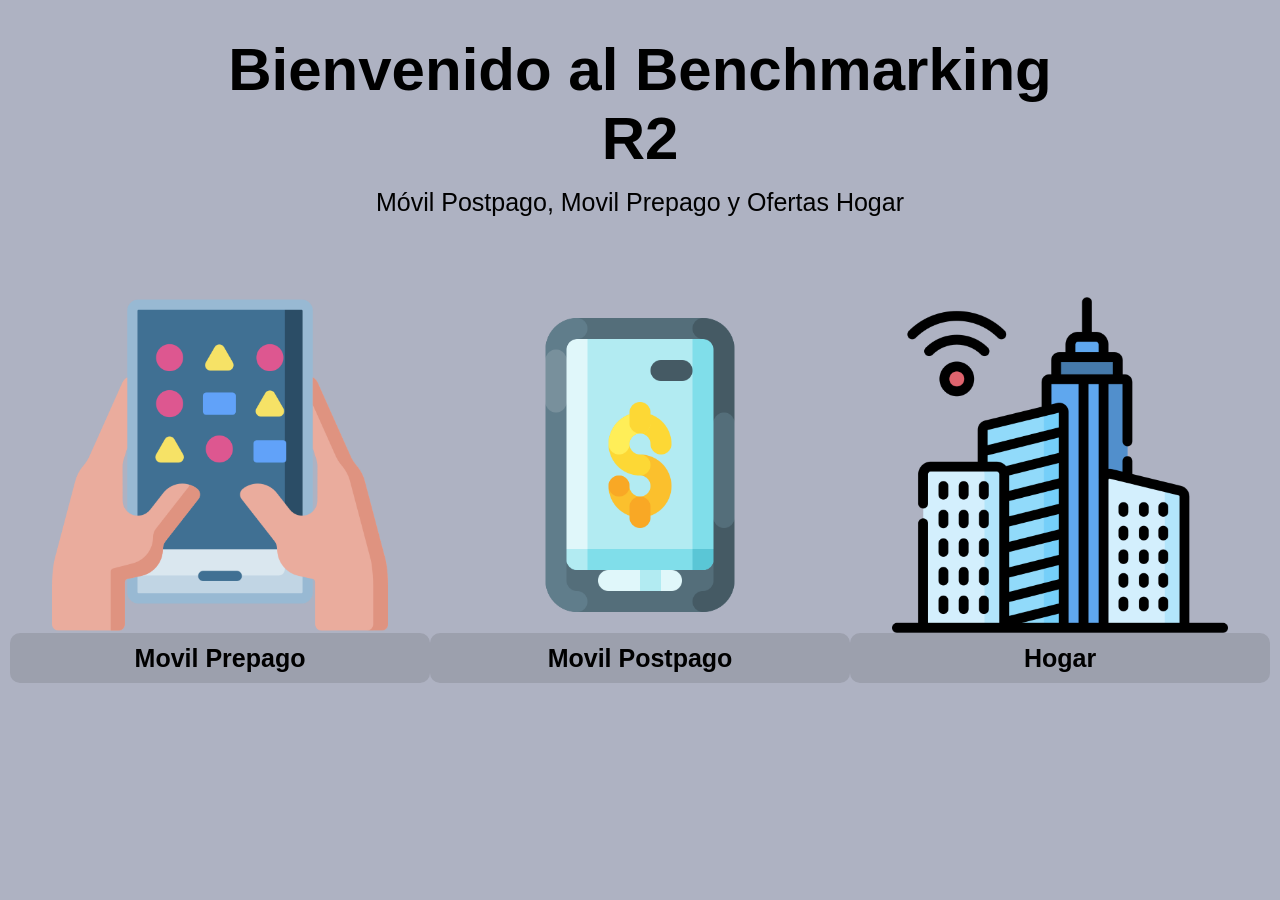
<file: index.html>
<!DOCTYPE html>
<html lang="en">

<head>
    <meta charset="UTF-8">
    <meta name="viewport" content="width=device-width, initial-scale=1.0">
    <title>Asesoria</title>
    <link rel="stylesheet" href="./css/style.css">
</head>

<body>

    <header style="background-color: transparent;">
        <h1 class="title_index">Bienvenido al <strong>Benchmarking R2</strong></h1>
    </header>
    <p class="p_index">Móvil Postpago, Movil Prepago y Ofertas Hogar </p>
    <main class="div_index">

        <a href="./html/prepago.html">
            <img src="./img/juegos.png" alt="juegos">
            <h3>Movil Prepago</h3>
        </a>

        <a href="./html/postpago.html">
            <img src="./img/metodo-de-pago.png" alt="celuar">
            <h3>Movil Postpago</h3>
        </a>

        <a href="./html/hogar.html">
            <img src="./img/ciudad-inteligente.png" alt="ciudad">
            <h3>Hogar</h3>
        </a>

    </main>
    <script type="module" src="./javascript/main.js"></script>
</body>

</html>
</file>
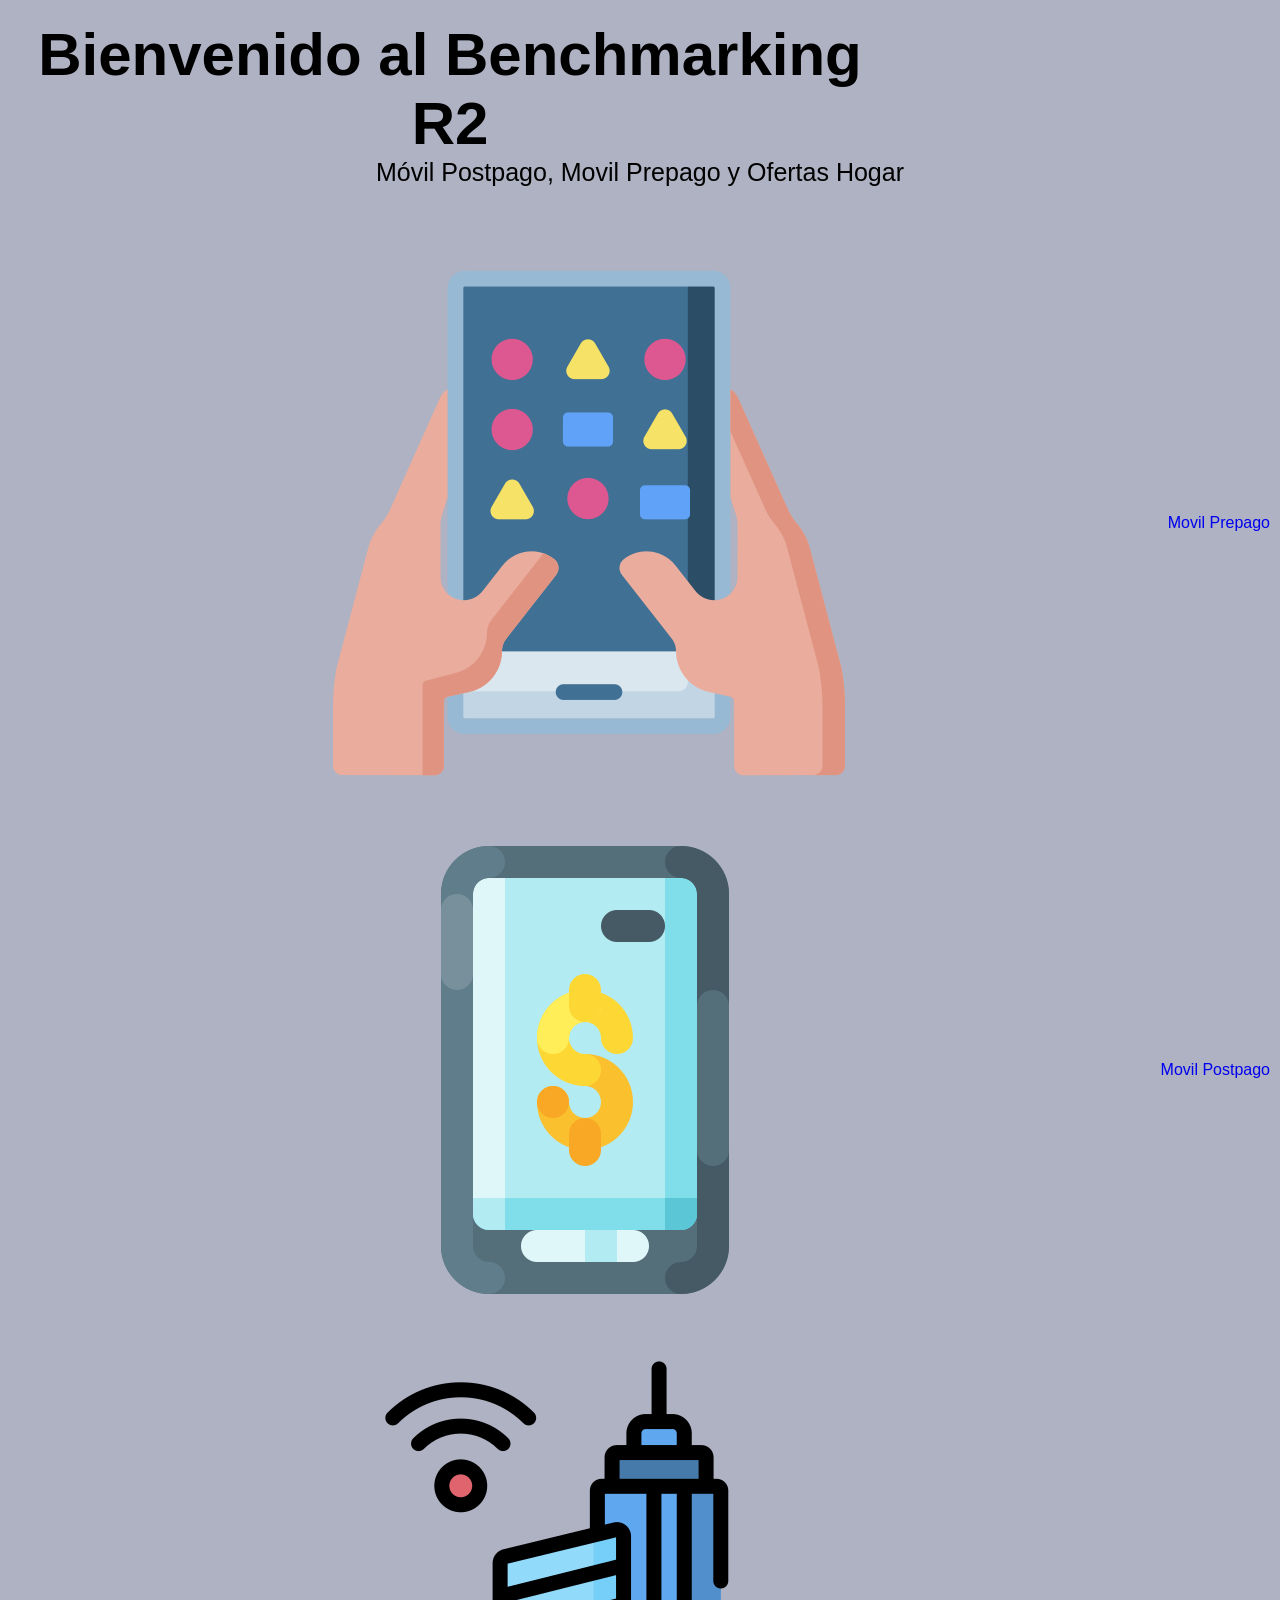
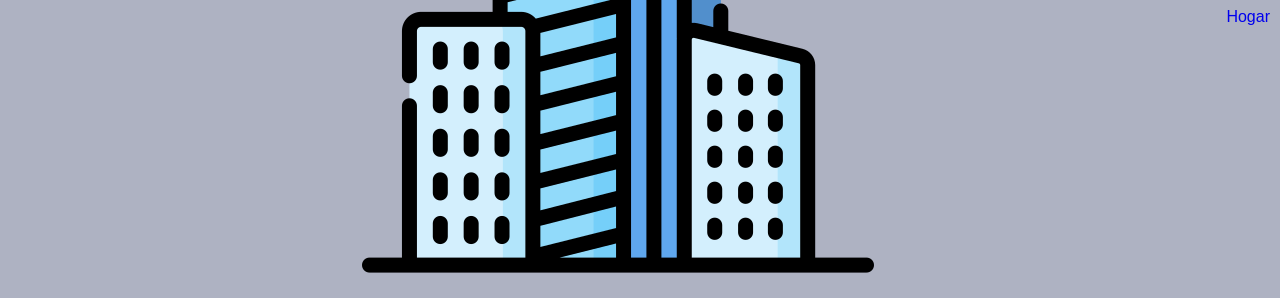
<file: Asesores/index.html>
<!DOCTYPE html>
<html lang="en">
<head>
    <meta charset="UTF-8">
    <meta name="viewport" content="width=device-width, initial-scale=1.0">
    <title>Asesoria</title>
    <link rel="stylesheet" href="/css/style.css">
</head>
<body>
    <h1 class="title_index">Bienvenido al <strong>Benchmarking R2</strong></h1>
    <p class="p_index">Móvil Postpago, Movil Prepago y Ofertas Hogar </p>
    <main class="main_index">
        <div class="div_index">
            <img src="/img/juegos.png" alt="juegos">
            <a href="/html/movilPrepago.html">Movil Prepago</a>
        </div>
        <div class="div_index">
            <img src="/img/metodo-de-pago.png" alt="celuar">
            <a href="/html/movilPostpago.html">Movil Postpago</a>
        </div>
        <div class="div_index">
            <img src="/img/ciudad-inteligente.png" alt="ciudad">
            <a href="/html/Hogar.html">Hogar</a>
        </div> 
    </main>
</body>
</html>
</file>
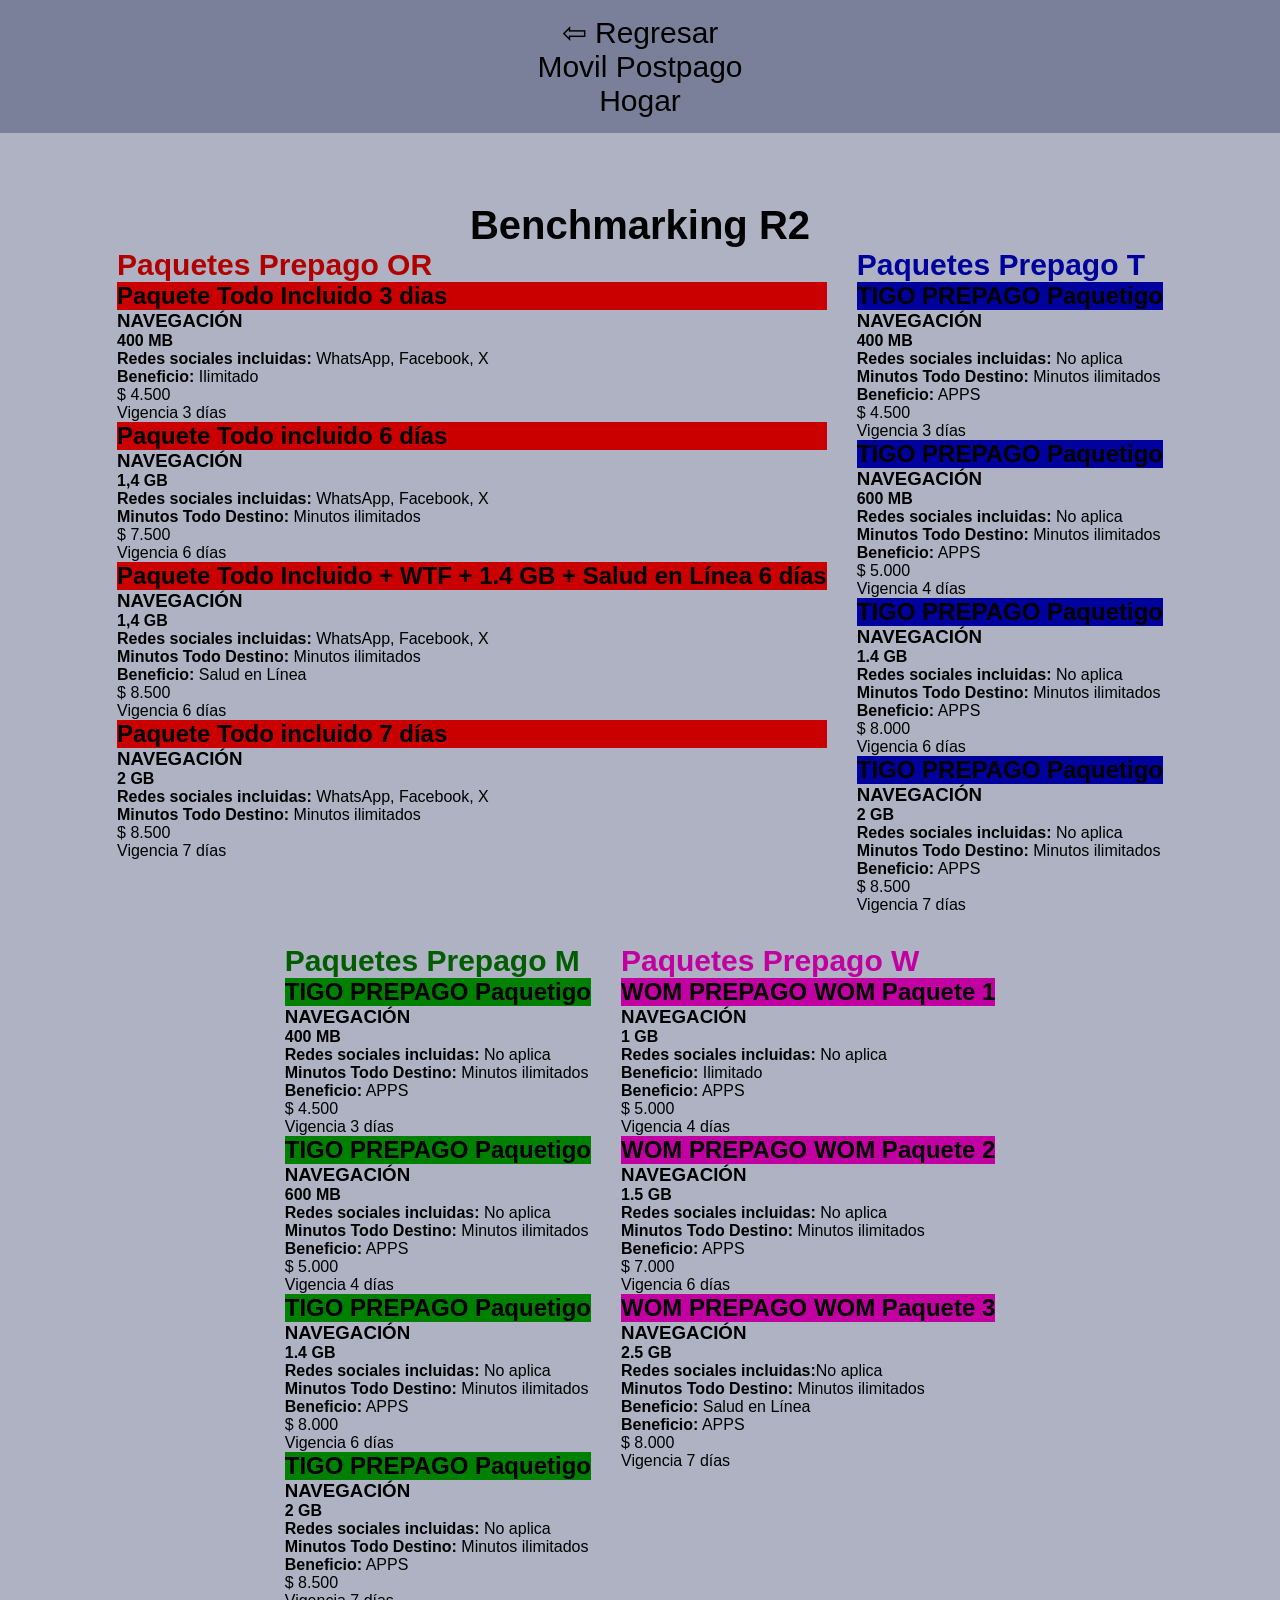
<file: html/movilPrepago.html>
<!DOCTYPE html>
<html lang="en">

<head>
    <meta charset="UTF-8">
    <meta name="viewport" content="width=device-width, initial-scale=1.0">
    <title>Asesoria Movil Prepago</title>
    <link rel="stylesheet" href="../css/style.css">


</head>

<body>
    <header>
        <a href="javascript:history.back()" class="btn-regresar">⇦ Regresar</a>
        <a href="./movilPostpago.html">Movil Postpago</a>
        <a href="./Hogar.html">Hogar</a>
    </header>
    <main>
        <h1 class="title">Benchmarking R2</h1>
        <div class="paquetes">
            <section>
                <h2 style="color: rgb(177, 0, 0); font-size: 30px;">Paquetes Prepago OR</h2>
                <div>
                    <div id="p4500">
                        <h2 class="titulo-paquetes" style="background: rgb(202, 0, 0) ; ">Paquete Todo Incluido 3 dias</h2>
                        <h3>NAVEGACIÓN</h3>
                        <h4>400 MB</h4>
                        <P><strong>Redes sociales incluidas:</strong> WhatsApp, Facebook, X</P>
                        <p><strong>Beneficio:</strong> Ilimitado</p>
                        <p>$ 4.500</p>
                        <p>Vigencia 3 días</p>
                    </div>
                    <div id="p7500">
                        <h2 class="titulo-paquetes" style="background:  rgb(202, 0, 0); ">Paquete Todo incluido 6 días</h2>
                        <h3>NAVEGACIÓN</h3>
                        <h4>1,4 GB</h4>
                        <P><strong>Redes sociales incluidas:</strong> WhatsApp, Facebook, X</P>
                        <p><strong>Minutos Todo Destino:</strong> Minutos ilimitados</p>
                        <p>$ 7.500</p>
                        <p>Vigencia 6 días</p>
                    </div>
                    <div id="p8500">
                        <h2 class="titulo-paquetes" style="background:  rgb(202, 0, 0); ">Paquete Todo Incluido + WTF + 1.4 GB + Salud en Línea 6 días</h2>
                        <h3>NAVEGACIÓN</h3>
                        <h4>1,4 GB</h4>
                        <P><strong>Redes sociales incluidas:</strong> WhatsApp, Facebook, X</P>
                        <p><strong>Minutos Todo Destino:</strong> Minutos ilimitados</p>
                        <p><strong>Beneficio:</strong> Salud en Línea</p>
                        <p>$ 8.500</p>
                        <p>Vigencia 6 días</p>
                    </div>
                    <div>
                        <h2 class="titulo-paquetes"  style="background:  rgb(202, 0, 0); ">Paquete Todo incluido 7 días</h2>
                        <h3>NAVEGACIÓN</h3>
                        <h4>2 GB</h4>
                        <P><strong>Redes sociales incluidas:</strong> WhatsApp, Facebook, X</P>
                        <p><strong>Minutos Todo Destino:</strong> Minutos ilimitados</p>
                        <p>$ 8.500</p>
                        <p>Vigencia 7 días</p>
                    </div>
                </div>
            </section>
            <section>
                <h2 style="color: rgb(0, 0, 156); font-size: 30px;">Paquetes Prepago T</h2>
                <div>
                    <div>
                        <h2 class="titulo-paquetes" style="background:  rgb(0, 0, 156); ">TIGO PREPAGO Paquetigo</h2>
                        <h3>NAVEGACIÓN</h3>
                        <h4>400 MB</h4>
                        <P><strong>Redes sociales incluidas:</strong> No aplica</P>
                        <p><strong>Minutos Todo Destino:</strong> Minutos ilimitados</p>
                        <p><strong>Beneficio:</strong> APPS</p>
                        <p>$ 4.500</p>
                        <p>Vigencia 3 días</p>
                        
                    </div>
                    <div>
                        <h2 class="titulo-paquetes" style="background:  rgb(0, 0, 156); ">TIGO PREPAGO Paquetigo</h2>
                        <h3>NAVEGACIÓN</h3>
                        <h4>600 MB</h4>
                        <P><strong>Redes sociales incluidas:</strong> No aplica</P>
                        <p><strong>Minutos Todo Destino:</strong> Minutos ilimitados</p>
                        <p><strong>Beneficio:</strong> APPS</p>
                        <p>$ 5.000</p>
                        <p>Vigencia 4 días</p>
                        
                    </div>
                    <div>
                        <h2 class="titulo-paquetes" style="background:  rgb(0, 0, 156); ">TIGO PREPAGO Paquetigo</h2>
                        <h3>NAVEGACIÓN</h3>
                        <h4>1.4 GB</h4>
                        <P><strong>Redes sociales incluidas:</strong> No aplica</P>
                        <p><strong>Minutos Todo Destino:</strong> Minutos ilimitados</p>
                        <p><strong>Beneficio:</strong> APPS</p>
                        <p>$ 8.000</p>
                        <p>Vigencia 6 días</p>
                        
                    </div>
                    <div>
                        <h2 class="titulo-paquetes" style="background:  rgb(0, 0, 156); ">TIGO PREPAGO Paquetigo</h2>
                        <h3>NAVEGACIÓN</h3>
                        <h4>2 GB</h4>
                        <P><strong>Redes sociales incluidas:</strong> No aplica</P>
                        <p><strong>Minutos Todo Destino:</strong> Minutos ilimitados</p>
                        <p><strong>Beneficio:</strong> APPS</p>
                        <p>$ 8.500</p>
                        <p>Vigencia 7 días</p>
                        
                    </div>
                </div>
            </section>
            <section>
                <h2 style="color: rgb(0, 94, 0); font-size: 30px;">Paquetes Prepago M</h2>
                <div>
                    <div>
                        <h2 class="titulo-paquetes" style="background: green; ">TIGO PREPAGO Paquetigo</h2>
                        <h3>NAVEGACIÓN</h3>
                        <h4>400 MB</h4>
                        <P><strong>Redes sociales incluidas:</strong> No aplica</P>
                        <p><strong>Minutos Todo Destino:</strong> Minutos ilimitados</p>
                        <p><strong>Beneficio:</strong> APPS</p>
                        <p>$ 4.500</p>
                        <p>Vigencia 3 días</p>
                        
                    </div>
                    <div>
                        <h2 class="titulo-paquetes" style="background: green; ">TIGO PREPAGO Paquetigo</h2>
                        <h3>NAVEGACIÓN</h3>
                        <h4>600 MB</h4>
                        <P><strong>Redes sociales incluidas:</strong> No aplica</P>
                        <p><strong>Minutos Todo Destino:</strong> Minutos ilimitados</p>
                        <p><strong>Beneficio:</strong> APPS</p>
                        <p>$ 5.000</p>
                        <p>Vigencia 4 días</p>
                        
                    </div>
                    <div>
                        <h2 class="titulo-paquetes" style="background: green; ">TIGO PREPAGO Paquetigo</h2>
                        <h3>NAVEGACIÓN</h3>
                        <h4>1.4 GB</h4>
                        <P><strong>Redes sociales incluidas:</strong> No aplica</P>
                        <p><strong>Minutos Todo Destino:</strong> Minutos ilimitados</p>
                        <p><strong>Beneficio:</strong> APPS</p>
                        <p>$ 8.000</p>
                        <p>Vigencia 6 días</p>
                        
                    </div>
                    <div>
                        <h2 class="titulo-paquetes" style="background: green; ">TIGO PREPAGO Paquetigo</h2>
                        <h3>NAVEGACIÓN</h3>
                        <h4>2 GB</h4>
                        <P><strong>Redes sociales incluidas:</strong> No aplica</P>
                        <p><strong>Minutos Todo Destino:</strong> Minutos ilimitados</p>
                        <p><strong>Beneficio:</strong> APPS</p>
                        <p>$ 8.500</p>
                        <p>Vigencia 7 días</p>
                        
                    </div>
                </div>
            </section>
            <section>
                <h2 style="color: rgb(194, 0, 161); font-size: 30px;">Paquetes Prepago W</h2>
                <div>
                    <div>
                        <h2 class="titulo-paquetes" style="background: rgb(194, 0, 161); ">WOM PREPAGO WOM Paquete 1</h2>
                        <h3>NAVEGACIÓN</h3>
                        <h4>1 GB</h4>
                        <P><strong>Redes sociales incluidas:</strong> No aplica</P>
                        <p><strong>Beneficio:</strong> Ilimitado</p>
                        <p><strong>Beneficio:</strong> APPS</p>
                        <p>$ 5.000</p>
                        <p>Vigencia 4 días</p>
                        
                    </div>

                    <div>
                        <h2 class="titulo-paquetes" style="background:rgb(194, 0, 161); ">WOM PREPAGO WOM Paquete 2</h2>
                        <h3>NAVEGACIÓN</h3>
                        <h4>1.5 GB</h4>
                        <P><strong>Redes sociales incluidas:</strong> No aplica</P>
                        <p><strong>Minutos Todo Destino:</strong> Minutos ilimitados</p>
                        <p><strong>Beneficio:</strong> APPS</p>
                        <p>$ 7.000</p>
                        <p>Vigencia 6 días</p>
                        
                    </div>
                    <div>
                        <h2 class="titulo-paquetes" style="background: rgb(194, 0, 161); ">WOM PREPAGO WOM Paquete 3</h2>
                        <h3>NAVEGACIÓN</h3>
                        <h4>2.5 GB</h4>
                        <P><strong>Redes sociales incluidas:</strong>No aplica</P>
                        <p><strong>Minutos Todo Destino:</strong> Minutos ilimitados</p>
                        <p><strong>Beneficio:</strong> Salud en Línea</p>
                        <p><strong>Beneficio:</strong> APPS</p>
                        <p>$ 8.000</p>
                        <p>Vigencia 7 días</p>
                        
                    </div>

                </div>
            </section>
        </div>
    </main>
</body>

</html>
</file>
<file: css/style.css>
* {
    font-family: sans-serif;
    box-sizing: border-box;
    margin: 0;
    padding: 0;
}

body {
    background-color: #747b9694;
}

/*index*/
img {
    max-width: 100%;
    height: auto;
    display: block;
}

.title_index {
    width: 100vh;
    text-align: center;
    margin: 20px 0 0 0;
    font-size: 60px;
}

.p_index {
    text-align: center;
    font-size: 25px;
    margin-bottom: 60px;
}

.div_index {
    display: flex;
    flex: 1;
    min-width: 0;
    width: 100%;
    justify-content: space-between;
    align-items: center;
    text-align: center;
    margin-bottom: 15px;
    padding: 10px;
    text-decoration: none;

    a {
        text-decoration: none;
        position: relative;
        display: inline-block;

        h3 {
            font-size: 25px;
            color: rgb(0, 0, 0);
            height: 20px;
            padding: 25px;
            border-radius: 10px;
            background: rgba(59, 59, 59, 0.151);
            display: flex;
            align-items: center;
            justify-content: center;
        }
    }

    a:hover h3 {
        font-size: 0;
    }

    a:hover h3::after {
        content: "Entrar";
        color: #754141;
        font-size: 25px;
    }
}

.div_index p {
    overflow: hidden;
    text-overflow: ellipsis;
}

.div_index img {
    max-width: 80%;
    height: 60%;
    object-fit: contain;
    word-wrap: break-word;
    margin: 0 auto;
}

/*header general*/
header {
    padding: 15px;
    background-color: #747b96e3;
    display: flex;
    justify-content: space-around;
    align-items: center;
    height: auto;
    font-size: 30px;
    width: 100%;
    max-width: 100%;
    overflow: hidden;
    margin: 0;
    text-align: center;
    flex-direction: column;

    .menu-links {
        display: flex;
        margin-bottom: 20px;
        gap: 20px;
        width: 100%;
        justify-content: space-around;
    }

    a {
        text-decoration: none;
        color: black;
    }

    p {
        color: #f5f2f2;
    }
}

/* movil prepago */
main {
    width: 100%; /* FIX: era "width: 10" — valor inválido */

    .title {
        display: block;
        width: 100%;
        text-align: center;
        margin-top: 20px;
        font-size: 40px;
    }

    .paquetes {
        display: flex;
        flex-wrap: wrap;
        gap: 30px;
        justify-content: center;
    }
}

/* La Tarjeta */
.content {
    /* FIX: quitado min-width: 280px — causaba desbordamiento en móvil */
    min-width: 0;
    max-width: 100%; /* FIX: era 320px fijo */
    width: 100%;
    background-color: #0000803d;
    border-radius: 15px;
    padding: 20px;
    border: none;
    box-shadow: 0 10px 20px rgba(0, 0, 0, 0.05);
    display: flex;
    flex-direction: column;
    overflow: hidden;
    transition: transform 0.3s ease;
    gap: 20px;
    flex: 1;
    flex-grow: 1;
    justify-content: space-between;
}

.content:hover {
    transform: translateY(-10px);
    background-color: #a3a3bd2d;
    border: 1px solid black;
}

.precio{
    display: flex;
    justify-content: center;
    align-items: center;
    width: 100%;
    
}

.precio-badge{
    display: inline-block;
    color: white;
    background-color: rgba(255, 0, 0, 0.70);
    font-size: clamp(0.85rem, 3vw, 1.3rem); /* se adapta al ancho disponible */
    font-weight: bold;
    padding: 5px 10px;
    border-radius: 20px;
    white-space: nowrap;
    box-sizing: border-box;
}

.tittle-paquetes {
    margin-top: 0px;
    padding: 15px;
    background-color: rgba(0, 0, 0, 0.733);
    min-height: 60px;
}

.content p,
.content h2,
.content h3 {
    word-wrap: break-word;
    overflow-wrap: break-word;
}

/* Estilos base del menú */
#menu {
    position: sticky;
    top: 0;
    z-index: 1000;
    background: #41434b73;
    backdrop-filter: blur(1px);
    padding: 12px 20px;
    box-shadow: 0 4px 15px rgba(0, 0, 0, 0.15);
    border-bottom: 1px solid rgba(255, 255, 255, 0.1);
    width: 100%;
    max-width: 100%;
    overflow: hidden;
    box-sizing: border-box;
}

main {
    margin-top: 70px;
}

#menu a.active,
#menu a[aria-current="page"] {
    background: rgba(255, 255, 255, 0.18);
    color: white;
    font-weight: 600;
    border-radius: 25px;
    box-shadow: 0 5px 15px rgba(0, 0, 0, 0.15);
}

#menu a {
    color: #e6e6e6;
    text-decoration: none;
    padding: 8px 14px;
    font-weight: 500;
    border-radius: 25px;
    transition: all .25s ease;
}

#menu a:hover {
    background: rgba(255, 255, 255, 0.12);
    color: white;
}

#menu-list {
    display: flex;
    margin-bottom: 20px;
    gap: 20px;
    justify-content: center;
    flex-wrap: wrap;
}

.main-section {
    display: flex;
    flex-direction: row !important;
    align-items: flex-start !important;
    flex-wrap: nowrap;
    overflow-x: auto;
    text-align: center;
    padding: 30px 20px;
    gap: 20px;
}

.columna-operador {
    display: flex;
    flex-direction: column;
    gap: 16px;
    min-width: 300px;
    max-width: 320px;
    flex-shrink: 0;
}

.operador-titulo {
    text-align: center;
    font-size: 1.6rem;
    padding-bottom: 10px;
    margin-bottom: 5px;
    position: sticky;
    top: 0;
    background-color: #747b9694;
    z-index: 10;
    padding-top: 10px;
}

.operador-section{
    min-width: 300px;
    max-width: 320px;
    flex-shrink: 0;
}

.cards-container {
    display: grid;
    gap: 20px;
    justify-content: center;
    
    grid-template-columns: 1fr;
    align-items: stretch;
}

/* FIX PRINCIPAL: card-wrapper sin ancho fijo */
.card-wrapper {
    border-radius: 12px;
    overflow: hidden;
    box-shadow: 0 10px 20px rgba(0, 0, 0, 0.15);
    margin: 10px 0;
    display: flex;
    flex-direction: column;
    justify-content: space-between;
    height: 600px;
    min-height: 350px;
    box-sizing: border-box;
    /* FIX: quitado width: 280px y max-width: 280px fijos
       Ahora la card ocupa el ancho que le da el grid */
    width: 100%;
    max-width: 100%;
    min-width: unset;
}

.card-wrapper .tittle-paquetes {
    border-radius: 0;
}

.card-wrapper .content {
    border-radius: 0 0 15px 15px;
    min-width: unset;
    max-width: unset;
}

.selector-comparar {
    display: flex;
    flex-direction: column;
    align-items: center;
    gap: 16px;
    padding: 20px;
    margin: 0 auto 30px auto;
    background-color: rgba(0, 0, 0, 0.25);
    border-radius: 16px;
    max-width: 700px;
}

.selector-titulo {
    font-size: 1.4rem;
    color: #fff;
    text-align: center;
}

.selector-controles {
    display: flex;
    align-items: center;
    gap: 20px;
    flex-wrap: wrap;
    justify-content: center;
    width: 100%;
}

.selector-grupo {
    display: flex;
    flex-direction: column;
    gap: 6px;
    align-items: center;
}

.selector-grupo label {
    color: #ddd;
    font-size: 0.9rem;
    font-weight: 600;
}

.selector-grupo select {
    padding: 10px 14px;
    border-radius: 10px;
    border: 2px solid rgba(255, 255, 255, 0.3);
    background-color: rgba(255, 255, 255, 0.1);
    color: #fff;
    font-size: 1rem;
    cursor: pointer;
    min-width: 180px;
    appearance: none;
    background-image: url("data:image/svg+xml,%3Csvg xmlns='http://www.w3.org/2000/svg' width='12' height='8' viewBox='0 0 12 8'%3E%3Cpath d='M1 1l5 5 5-5' stroke='white' stroke-width='2' fill='none'/%3E%3C/svg%3E");
    background-repeat: no-repeat;
    background-position: right 12px center;
    padding-right: 36px;
}

.selector-grupo select option {
    background-color: #3a3f55;
    color: #fff;
}

.selector-vs {
    font-size: 1.6rem;
    font-weight: 900;
    color: #fff;
    opacity: 0.6;
    padding-top: 20px;
}

#btn-comparar {
    padding: 12px 32px;
    border-radius: 10px;
    border: none;
    background-color: #1d70b8;
    color: #fff;
    font-size: 1rem;
    font-weight: 700;
    cursor: pointer;
    transition: background 0.2s, transform 0.1s;
}

#btn-comparar:hover {
    background-color: #155a99;
    transform: translateY(-2px);
}

.btn-secundario {
    padding: 10px 24px;
    border-radius: 10px;
    border: 2px solid rgba(255, 255, 255, 0.4);
    background-color: transparent;
    color: #fff;
    font-size: 0.9rem;
    font-weight: 600;
    cursor: pointer;
    transition: background 0.2s;
}

.btn-secundario:hover {
    background-color: rgba(255, 255, 255, 0.15);
}

.aviso-selector {
    text-align: center;
    color: #fff;
    font-size: 1.1rem;
    padding: 20px;
}

/* COMPARACIÓN SIDE BY SIDE - ESCRITORIO */
.comparacion-wrapper {
    display: flex;
    flex-direction: row;
    gap: 20px;
    padding: 20px;
    align-items: flex-start;
    justify-content: center;
    /* FIX: overflow-x: auto en lugar de hidden para no cortar contenido */
    overflow-x: auto;
}

.col-comparacion {
    flex: 1;
    min-width: 0; /* FIX: permite compresión real sin desbordamiento */
    /* FIX: quitado max-width: 50% — flex: 1 ya distribuye el espacio */
}

.col-comparacion .operador-section {
    width: 100%;
}

/* FIX: minmax con min 0 para que el grid no desborde la columna */
.col-comparacion .cards-container {
    grid-template-columns: repeat(auto-fill, minmax(min(260px, 100%), 1fr));
}

/* ─── RESPONSIVE MÓVIL ─────────────────────────────────── */
@media (max-width: 480px) {

    body{
        overflow-x: hidden;
    }

    header {
        font-size: 15px;
        overflow: hidden;
        
    }

    .title_index {
        width: 100%;
        font-size: 35px;
    }

    .title {
        font-size: clamp(1.2rem, 6vw, 2rem);
        color: #f11818;
        padding: 0 10px;
        word-break: break-word;
    }

    .paquetes {
        flex-direction: column;
        align-items: center;
    }

    #contenedor-planes {
        width: 100%;
        overflow-x: hidden;
    }

    .paquetes section > div > div {
        height: 100%;
        min-height: auto;

        p:last-child {
            margin-top: auto;
            padding-top: 20px;
        }
    }

    .div_index img {
        height: 100px;
        object-fit: contain;
        word-wrap: break-word;
        margin-bottom: 10px;
        display: block;
    }

    .div_index {
        a {
            text-decoration: none;
            position: relative;
            display: inline-block;

            h3 {
                font-size: 15px;
                color: rgb(0, 0, 0);
                height: 20px;
                padding: 25px;
                border-radius: 10px;
                background: rgba(59, 59, 59, 0.151);
                display: flex;
                align-items: center;
                justify-content: center;
            }
        }
    }

    .main-section {
        flex-direction: column !important;
        flex-wrap: wrap;
    }

    .main-section.mobile {
        flex-direction: column !important;
        overflow-x: hidden;
        align-items: stretch;
    }

    .main-section.mobile .operador-section {
        min-width: 100%;
        max-width: 100%;
        width: 100%;
    }

    .menu-links{
        flex-wrap: nowrap;
        gap: 4px;
        justify-content: space-between;
    }

    #menu a{
        font-size: 11px;
        padding: 6px 6px;
        white-space: nowrap;
    }

    .columna-operador {
        min-width: 100%;
        max-width: 100%;
    }

    .content {
        height: auto;
        min-height: auto;
    }

    .card-wrapper {
        height: auto;
        min-height: auto;
        width: 100%;
        max-width: 100%;
    }

    .cards-container{
        grid-template-columns: 1fr;
    }

    .precio {
        font-size: 10px;
    }

    .selector-controles {
        flex-direction: column;
        gap: 12px;
    }

    .selector-vs {
        padding-top: 0;
        font-size: 1.2rem;
    }

    .selector-grupo select {
        /* FIX: max-width 100% para que no se salga en pantallas muy pequeñas */
        min-width: 0;
        width: 100%;
        max-width: 280px;
    }

    .comparacion-wrapper {
        flex-direction: row !important;
        overflow-x: hidden;
        padding: 6px;
        gap: 4px;
        width: 100%;
    }

    .col-comparacion {
        flex: 1;
        min-width: 0;
        max-width: calc(33.33% - 4px);
        overflow: hidden;
    }

    .col-comparacion .operador-section {
        min-width: 0;
        max-width: 100%;
        width: 100%;
    }

    .col-comparacion .cards-container {
        grid-template-columns: 1fr;
        gap: 6px;
    }

    .col-comparacion .card-wrapper {
        width: 100%;
        max-width: 100%;
        height: auto;
        min-height: auto;
    }

    .col-comparacion .card-wrapper .content {
        padding: 6px 4px;
        font-size: 0.6rem;
        gap: 6px;
        min-width: 0;
        max-width: 100%;
    }


    .col-comparacion .content h3 {
        font-size: 0.85rem;
    }

    .col-comparacion .content h2 {
        font-size: 0.75rem;
    }

    .col-comparacion .content p {
        font-size: 0.6rem;
        word-break: break-word;
    }

    .col-comparacion .operador-section h1 {
        font-size: 0.6rem;
        padding: 4px 2px;
        text-align: center;
        white-space: nowrap;
        overflow: hidden;
        text-overflow: ellipsis;
    }

    

    .col-comparacion .tittle-paquetes {
        padding: 6px 4px;
        min-height: auto;
    }

    .col-comparacion .tittle-paquetes h2 {
        font-size: 0.55rem;
        word-break: break-word;
    }

}
</file>
